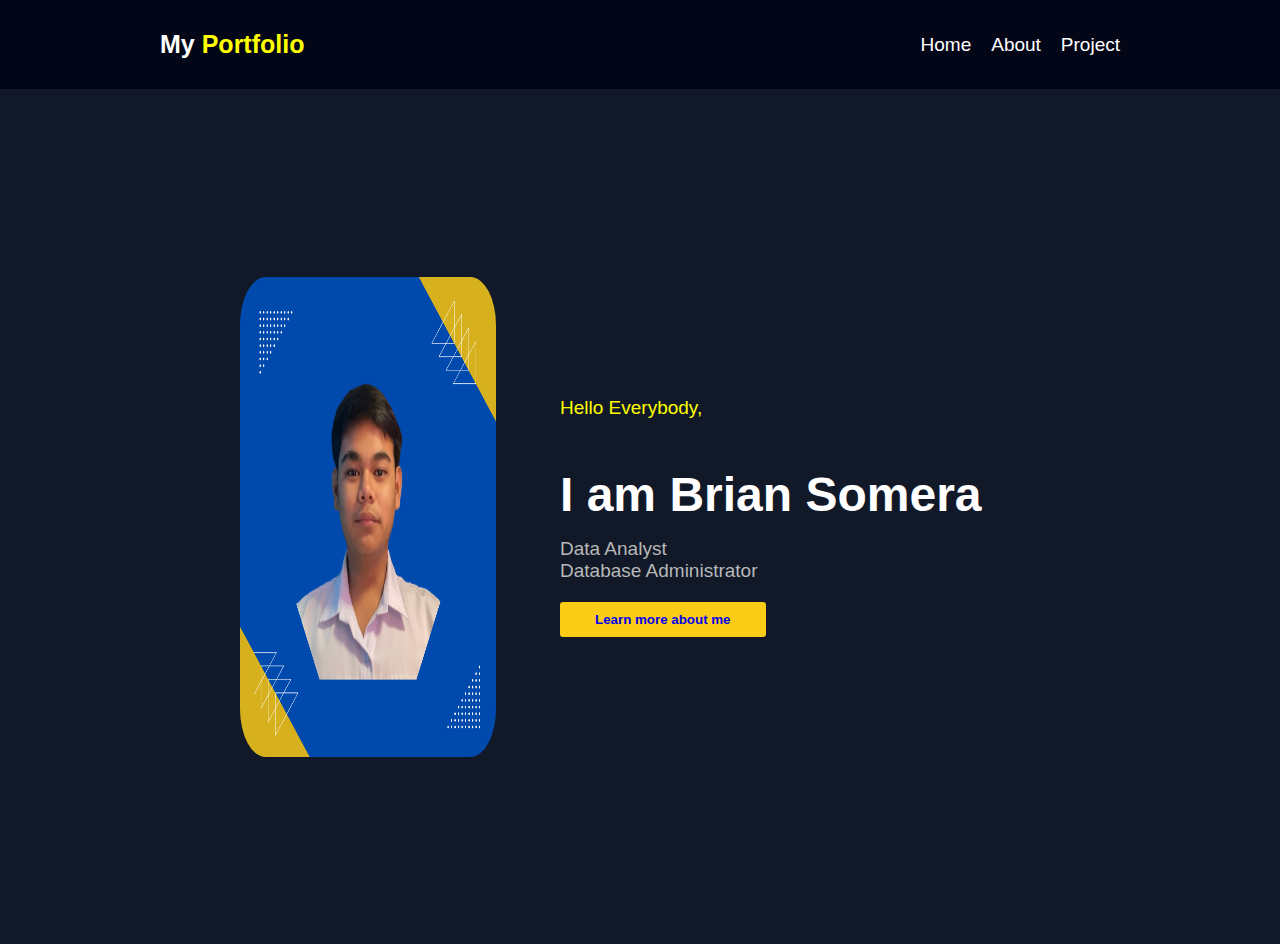
<file: index.html>
<!DOCTYPE html>
<html lang="en">
  <head>
    <meta charset="UTF-8" />
    <meta name="viewport" content="width=device-width, initial-scale=1.0" />
    <title>Document</title>
    <link rel="stylesheet" href="style.css" />
  </head>
  <body>
    <div class="container">
      <header>
        <h1>My <span class="port-span">Portfolio</span></h1>
        <nav>
          <ul class="navs">
            <li><a href="index.html" class="nav-items">Home</a></li>
            <li><a href="about.html" class="nav-items">About</a></li>
            <li><a href="project.html" class="nav-items">Project</a></li>
          </ul>
        </nav>
      </header>

      <div class="main-container">
        <div class="image-container">
          <img src="final.png" alt="" />
        </div>

        <div class="hero">
          <p style="margin-bottom: 3rem; color: yellow">Hello Everybody,</p>
          <h1 style="margin-bottom: 1rem; color: white; font-size: 3rem">
            I am Brian Somera
          </h1>
          <p style="margin-bottom: 20px">
            Data Analyst<br />
            Database Administrator
          </p>
          <button class="contact-button">
            <a href="about.html">Learn more about me</a>
          </button>
        </div>
      </div>
    </div>
  </body>
</html>
</file>
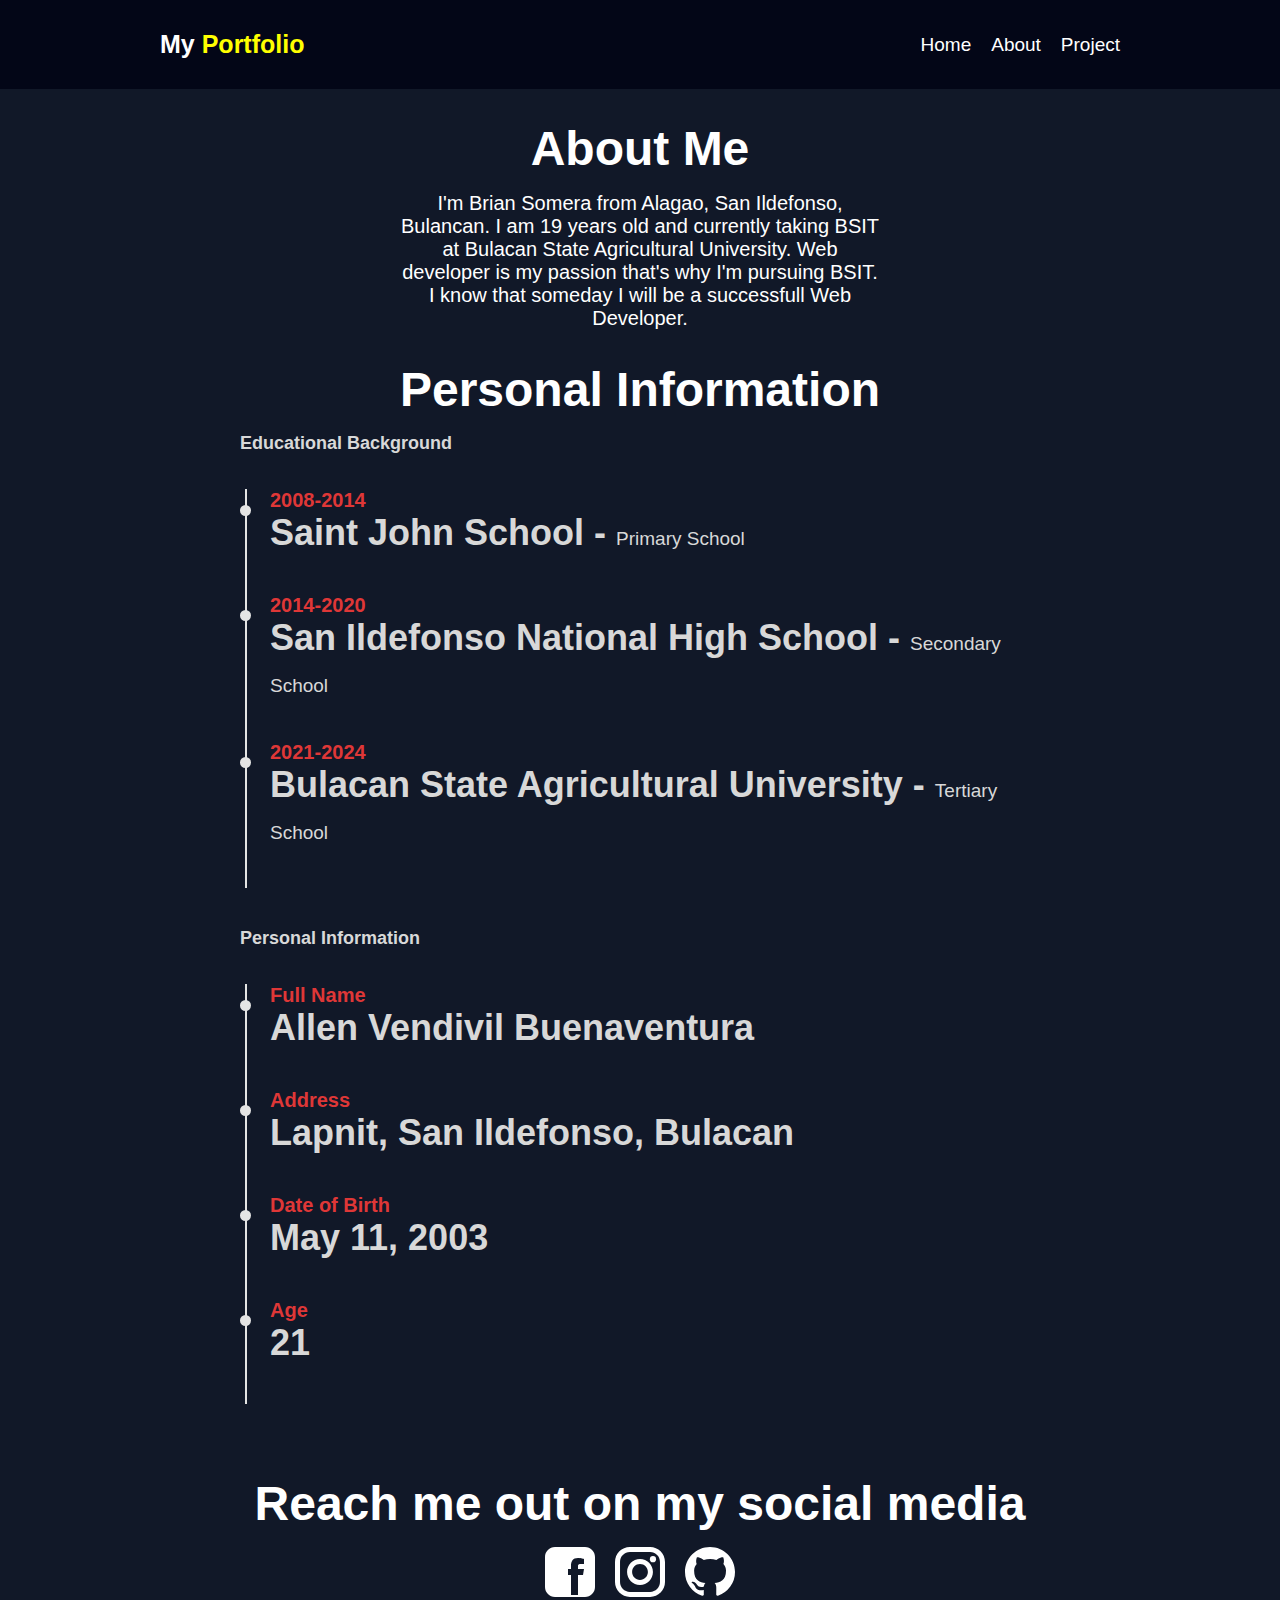
<file: about.html>
<!DOCTYPE html>
<html lang="en">
  <head>
    <meta charset="UTF-8" />
    <meta name="viewport" content="width=device-width, initial-scale=1.0" />
    <title>Document</title>
    <link rel="stylesheet" href="about.css" />
  </head>
  <body>
    <div class="container">
      <header>
        <h1>My <span class="port-span">Portfolio</span></h1>
        <nav>
          <ul class="navs">
            <li><a href="index.html" class="nav-items">Home</a></li>
            <li><a href="about.html" class="nav-items">About</a></li>
            <li><a href="project.html" class="nav-items">Project</a></li>
          </ul>
        </nav>
      </header>
      <div class="main-container">
        <div>
          <h1
            style="
              margin-bottom: 1rem;
              color: white;
              font-size: 3rem;
              text-align: center;
              margin-top: 2rem;
            "
          >
            About Me
          </h1>
          <p
            style="
              text-align: center;
              width: 30rem;
              color: white;
              font-size: 20px;
            "
          >
            I'm Brian Somera from Alagao, San Ildefonso, Bulancan. I am 19 years
            old and currently taking BSIT at Bulacan State Agricultural
            University. Web developer is my passion that's why I'm pursuing
            BSIT. I know that someday I will be a successfull Web Developer.
          </p>
        </div>

        

        <div>
          <h1
            style="
              margin-bottom: 1rem;
              color: white;
              font-size: 3rem;
              text-align: center;
              margin-top: 2rem;
            "
          >
            Personal Information
          </h1>
          <div>
            <div class="about-items">
              <p class="about-title">Educational Background</p>

              <div>
                <div class="timeline">
                  <div class="timeline-item">
                    <p class="education-year">2008-2014</p>
                    <h1>
                      Saint John School -
                      <span class="education-level">Primary School</span>
                    </h1>
                  </div>
                </div>
                <div class="timeline">
                  <div class="timeline-item">
                    <p class="education-year">2014-2020</p>
                    <h1>
                      San Ildefonso National High School -
                      <span class="education-level">Secondary School</span>
                    </h1>
                  </div>
                </div>
                <div class="timeline">
                  <div class="timeline-item">
                    <p class="education-year">2021-2024</p>
                    <h1>
                      Bulacan State Agricultural University -
                      <span class="education-level">Tertiary School</span>
                    </h1>
                  </div>
                </div>
              </div>
            </div>

            <div class="about-items">
              <p class="about-title">Personal Information</p>

              <div>
                <div class="timeline">
                  <div class="timeline-item">
                    <p class="education-year">Full Name</p>
                    <h1>Allen Vendivil Buenaventura</h1>
                  </div>
                </div>
                <div class="timeline">
                  <div class="timeline-item">
                    <p class="education-year">Address</p>
                    <h1>Lapnit, San Ildefonso, Bulacan</h1>
                  </div>
                </div>
                <div class="timeline">
                  <div class="timeline-item">
                    <p class="education-year">Date of Birth</p>
                    <h1>May 11, 2003</h1>
                  </div>
                </div>
                <div class="timeline">
                  <div class="timeline-item">
                    <p class="education-year">Age</p>
                    <h1>21</h1>
                  </div>
                </div>
              </div>
            </div>
          </div>
        </div>

        <div></div>
          <h1
            style="
              margin-bottom: 1rem;
              color: white;
              font-size: 3rem;
              text-align: center;
              margin-top: 2rem;
            "
          >
            Reach me out on my social media
          </h1>
          <div style="display: flex; justify-content: center; gap: 20px">
            <a href="https://www.facebook.com" target="_blank">
              <svg
                xmlns="http://www.w3.org/2000/svg"
                xmlns:xlink="http://www.w3.org/1999/xlink"
                version="1.0"
                x="0px"
                y="0px"
                width="50"
                height="50"
                viewBox="0 0 50 50"
                class="icon icons8-Facebook-Filled"
                fill="#fff"
              >
                <path
                  d="M40,0H10C4.486,0,0,4.486,0,10v30c0,5.514,4.486,10,10,10h30c5.514,0,10-4.486,10-10V10C50,4.486,45.514,0,40,0z M39,17h-3 c-2.145,0-3,0.504-3,2v3h6l-1,6h-5v20h-7V28h-3v-6h3v-3c0-4.677,1.581-8,7-8c2.902,0,6,1,6,1V17z"
                ></path>
              </svg>
            </a>

            <a href="https://www.instagram.com" target="_blank">
              <svg
                class="instagram-logo"
                id="Layer_1"
                xmlns="http://www.w3.org/2000/svg"
                width="50"
                height="50"
                viewBox="0 0 551.034 551.034"
                xml:space="preserve"
                fill="#fff"
              >
                <path class="logo" fill:"#fff" id="XMLID_17_"
                d="M386.878,0H164.156C73.64,0,0,73.64,0,164.156v222.722
                c0,90.516,73.64,164.156,164.156,164.156h222.722c90.516,0,164.156-73.64,164.156-164.156V164.156
                C551.033,73.64,477.393,0,386.878,0z
                M495.6,386.878c0,60.045-48.677,108.722-108.722,108.722H164.156
                c-60.045,0-108.722-48.677-108.722-108.722V164.156c0-60.046,48.677-108.722,108.722-108.722h222.722
                c60.045,0,108.722,48.676,108.722,108.722L495.6,386.878L495.6,386.878z"/>

                <path
                  id="XMLID_81_"
                  fill="#fff"
                  d="M275.517,133C196.933,133,133,196.933,133,275.516 s63.933,142.517,142.517,142.517S418.034,354.1,418.034,275.516S354.101,133,275.517,133z M275.517,362.6 c-48.095,0-87.083-38.988-87.083-87.083s38.989-87.083,87.083-87.083c48.095,0,87.083,38.988,87.083,87.083 C362.6,323.611,323.611,362.6,275.517,362.6z"
                />

                <circle
                  id="XMLID_83_"
                  fill="#fff"
                  cx="418.306"
                  cy="134.072"
                  r="34.149"
                />
              </svg>
            </a>

            <a
              href="https://github.com"
              aria-label="Homepage"
              class="footer-octicon"
              title="GitHub"
            >
              <svg
                aria-hidden="true"
                class="octicon octicon-mark-github"
                height="50"
                version="1.1"
                viewBox="0 0 16 16"
                width="50"
                fill="#fff"
              >
                <path
                  fill-rule="evenodd"
                  d="M8 0C3.58 0 0 3.58 0 8c0 3.54 2.29 6.53 5.47 7.59.4.07.55-.17.55-.38 0-.19-.01-.82-.01-1.49-2.01.37-2.53-.49-2.69-.94-.09-.23-.48-.94-.82-1.13-.28-.15-.68-.52-.01-.53.63-.01 1.08.58 1.23.82.72 1.21 1.87.87 2.33.66.07-.52.28-.87.51-1.07-1.78-.2-3.64-.89-3.64-3.95 0-.87.31-1.59.82-2.15-.08-.2-.36-1.02.08-2.12 0 0 .67-.21 2.2.82.64-.18 1.32-.27 2-.27.68 0 1.36.09 2 .27 1.53-1.04 2.2-.82 2.2-.82.44 1.1.16 1.92.08 2.12.51.56.82 1.27.82 2.15 0 3.07-1.87 3.75-3.65 3.95.29.25.54.73.54 1.48 0 1.07-.01 1.93-.01 2.2 0 .21.15.46.55.38A8.013 8.013 0 0 0 16 8c0-4.42-3.58-8-8-8z"
                ></path>
              </svg>
            </a>
          </div>
        </div>
      </div>
    </div>
  </body>
</html>
</file>
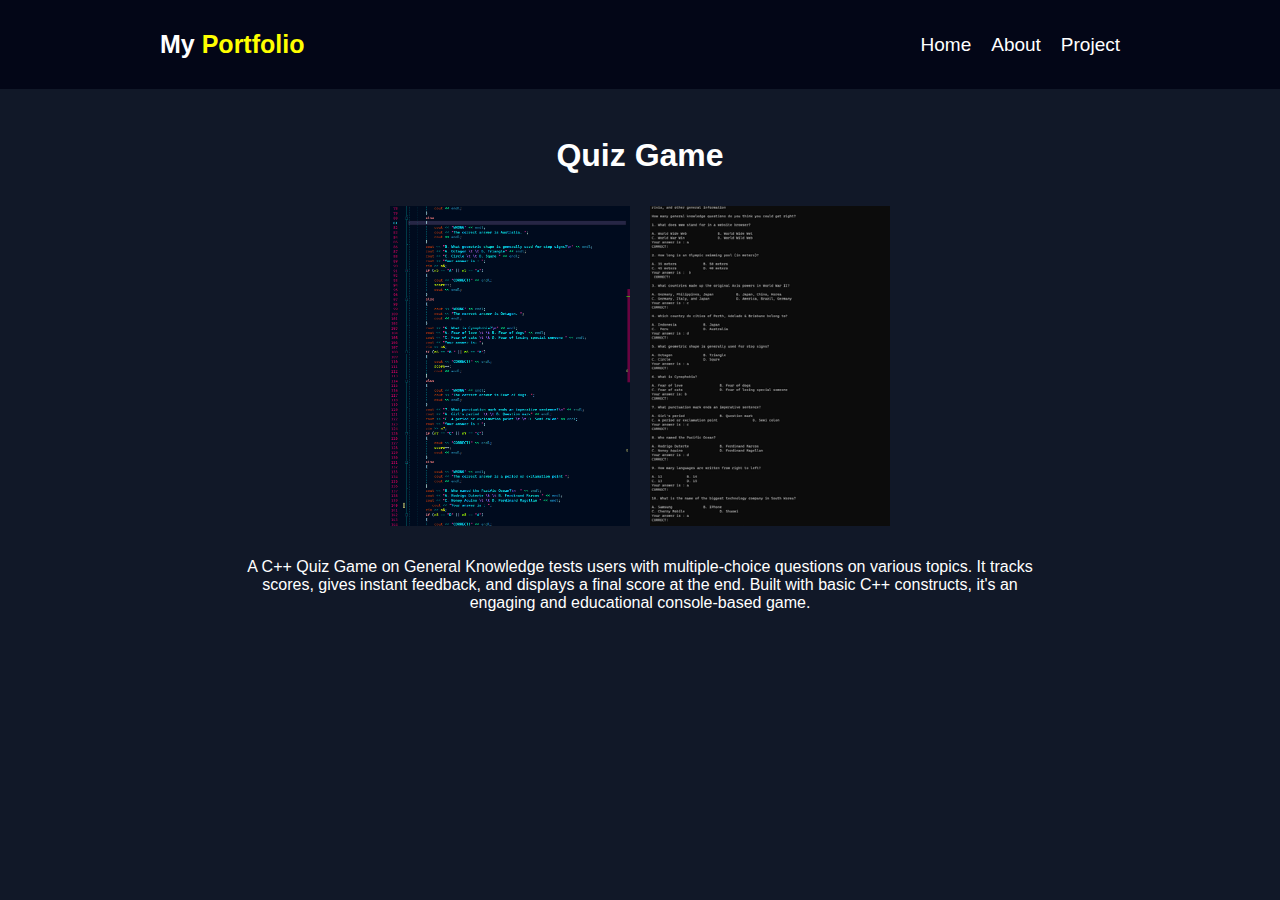
<file: project.html>
<!DOCTYPE html>
<html lang="en">
  <head>
    <meta charset="UTF-8" />
    <meta name="viewport" content="width=device-width, initial-scale=1.0" />
    <title>Document</title>
    <link rel="stylesheet" href="project.css" />
  </head>
  <body>
    <div class="container">
      <header>
        <h1>My <span class="port-span">Portfolio</span></h1>
        <nav>
          <ul class="navs">
            <li><a href="index.html" class="nav-items">Home</a></li>
            <li><a href="about.html" class="nav-items">About</a></li>
            <li><a href="project.html" class="nav-items">Project</a></li>
          </ul>
        </nav>
      </header>

      <div class="main-container">
        <h1 style="text-align: center; margin-bottom: 2rem; color: white">
          Quiz Game
        </h1>
        <div style="display: flex; gap: 20px; justify-content: center">
          <div class="image-container">
            <img src="proj 1.png" alt="" />
          </div>
          <div class="image-container">
            <img src="proj2.png" alt="" />
          </div>
        </div>
        <p
          style="
            color: white;
            width: 50rem;
            text-align: center;
            margin-top: 2rem;
          "
        >
          A C++ Quiz Game on General Knowledge tests users with multiple-choice
          questions on various topics. It tracks scores, gives instant feedback,
          and displays a final score at the end. Built with basic C++
          constructs, it's an engaging and educational console-based game.
        </p>
      </div>
    </div>
  </body>
</html>
</file>
<file: style.css>
* {
  padding: 0;
  margin: 0;
  box-sizing: border-box;
  font-family: "Gill Sans", "Gill Sans MT", Calibri, "Trebuchet MS", sans-serif;
}

html,
body {
  height: 100vh;
  background-color: #111828;
}

a,
li {
  text-decoration: none;
  list-style-type: none;
}

header {
  display: flex;
  justify-content: space-between;
  padding: 30px 10rem;
  background-color: #030617;
  align-items: center;
}

header > h1 {
  font-size: 25px;
  color: white;
}

.navs {
  display: flex;
  gap: 20px;
  font-size: 19px;
}

.nav-items {
  color: white;
}

.port-span {
  color: yellow;
}

.container {
  height: 100%;
}

.main-container {
  height: 95%;
  display: flex;
  align-items: center;
  justify-content: center;
  gap: 4rem;
  padding: 0 15rem;
}
.image-container {
  border-radius: 10%;
  overflow: hidden;
  height: 30rem;
}
.image-container > img {
  height: 100%;
  width: 100%;
}

.hero > p {
  font-size: 19px;
  width: 30rem;
  color: rgb(184, 184, 184);
}

button {
  border: none;
  padding: 10px 35px;
  border-radius: 3px;
}

.contact-button {
  background-color: rgb(250, 204, 22);
  color: black;
  font-weight: 600;
}
</file>
<file: about.css>
* {
  padding: 0;
  margin: 0;
  box-sizing: border-box;
  font-family: 'Gill Sans', 'Gill Sans MT', Calibri, 'Trebuchet MS', sans-serif;
}

html,
body {
  height: 100vh;
  background-color: #111828;
}

a,
li {
  text-decoration: none;
  list-style-type: none;
}

header {
  display: flex;
  justify-content: space-between;
  padding: 30px 10rem;
  background-color: #030617;
  align-items: center;
}

header > h1 {
  font-size: 25px;
  color: white;
}

.navs {
  display: flex;
  gap: 20px;
  font-size: 19px;
}

.nav-items {
  color: white;
}

.port-span {
  color: yellow;
}
.main-container {
  height: 95%;
  display: flex;
  flex-direction: column;
  align-items: center;
  justify-content: center;
  padding: 0 15rem;
}
.main-container > p {
  font-size: 19px;
  width: 30rem;
  color: rgb(184, 184, 184);
}

.about-items {
  display: flex;
  flex-direction: column;
  gap: 35px;
  color: #d8d8d8;
  font-weight: 600;
  font-size: 18px;
  margin-bottom: 40px;
}

.timeline {
  position: relative;
  padding-bottom: 40px;
}

.timeline-item {
  position: relative;
  padding-left: 30px;
}

.timeline::before {
  content: '';
  position: absolute;
  height: 100%;
  top: 0;
  left: 5px;
  width: 2px;
  background-color: #e4e4e4;
}

.timeline-item::before {
  content: '';
  position: absolute;
  height: 11px;
  width: 11px;
  background-color: #e4e4e4;
  left: 0;
  top: 16px;
  border-radius: 50%;
}

.education-year {
  color: #df3737;
  font-size: 20px;
}

.education-level {
  font-weight: 400;
  font-size: 19px;
}
</file>
<file: project.css>
* {
  padding: 0;
  margin: 0;
  box-sizing: border-box;
  font-family: 'Gill Sans', 'Gill Sans MT', Calibri, 'Trebuchet MS', sans-serif;
}

html,
body {
  height: 100vh;
  background-color: #111828;
}

a,
li {
  text-decoration: none;
  list-style-type: none;
}

header {
  display: flex;
  justify-content: space-between;
  padding: 30px 10rem;
  background-color: #030617;
  align-items: center;
}

header > h1 {
  font-size: 25px;
  color: white;
}

.navs {
  display: flex;
  gap: 20px;
  font-size: 19px;
}

.nav-items {
  color: white;
}

.port-span {
  color: yellow;
}

.main-container {
  padding: 3rem 10rem;
  display: flex;
  flex-direction: column;
  justify-content: center;
  align-items: center;
}

.image-container {
  height: 20rem;
  width: 15rem;
  overflow: hidden;
}

.image-container > img {
  height: 100%;
  width: 100%;
  object-fit: cover;
}
</file>
